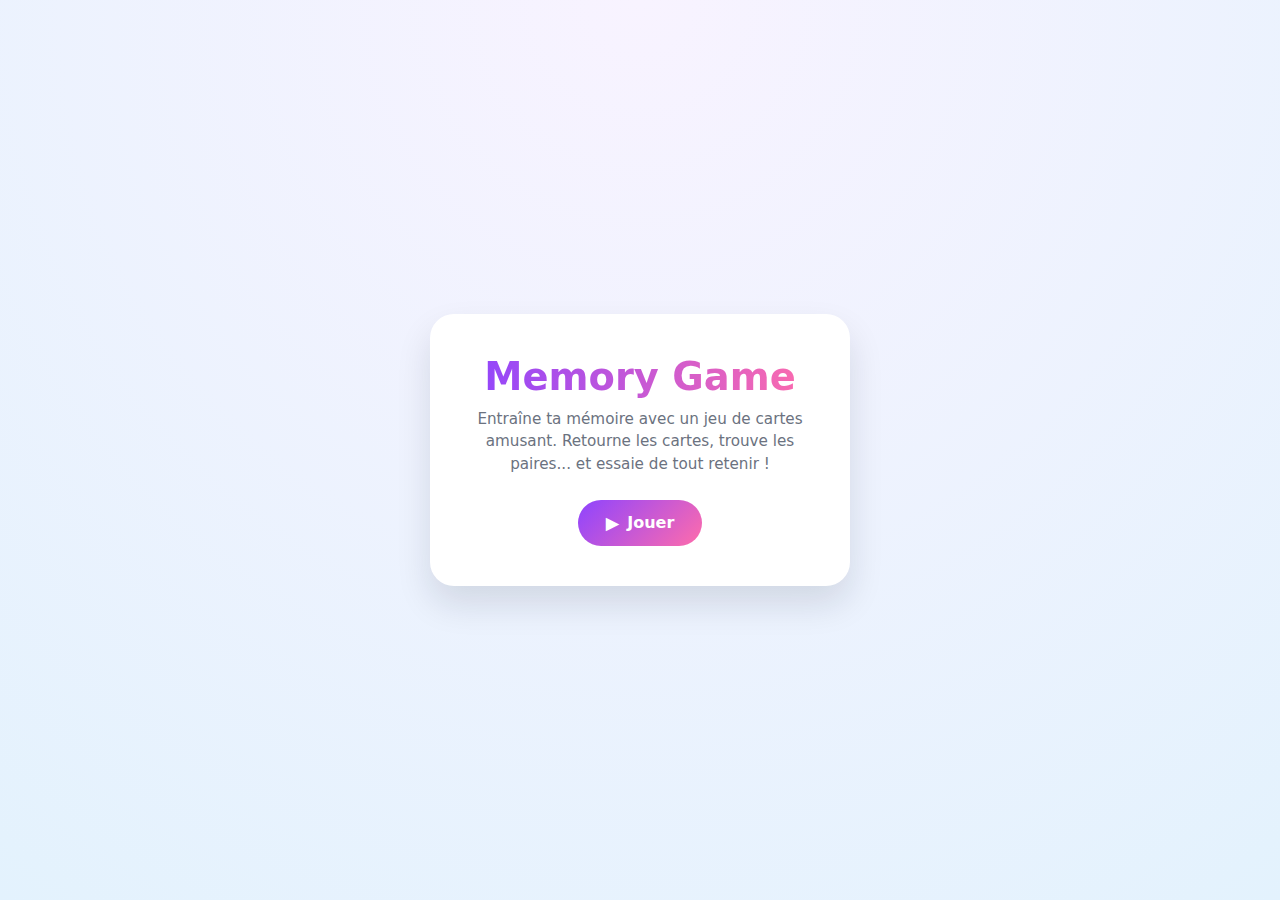
<file: index.html>
<!DOCTYPE html>
<html lang="fr">
  <head>
    <meta charset="UTF-8" />
    <title>Memory Game</title>
    <meta name="viewport" content="width=device-width, initial-scale=1" />
    <link
      href="https://cdn.jsdelivr.net/npm/bootstrap@5.3.3/dist/css/bootstrap.min.css"
      rel="stylesheet"
    />

    <style>
      body {
        min-height: 100vh;
        margin: 0;
        display: flex;
        align-items: center;
        justify-content: center;
        background: radial-gradient(circle at top, #f8f3ff, #e3f2fd);
        font-family: system-ui, -apple-system, BlinkMacSystemFont, "Segoe UI",
          sans-serif;
      }

      .home-card {
        background: #ffffff;
        border-radius: 24px;
        padding: 40px 32px;
        box-shadow: 0 18px 35px rgba(15, 23, 42, 0.12);
        max-width: 420px;
        width: 100%;
        text-align: center;
      }

      .home-title {
        font-size: 2.4rem;
        font-weight: 700;
        background: linear-gradient(90deg, #8e44ff, #ff6cab);
        background-clip: text;
        color: transparent;
        margin-bottom: 8px;
      }

      .home-subtitle {
        font-size: 0.95rem;
        color: #6b7280;
        margin-bottom: 24px;
      }

      .play-btn {
        border-radius: 999px;
        padding: 10px 28px;
        font-weight: 600;
        font-size: 1rem;
        display: inline-flex;
        align-items: center;
        gap: 8px;
        border: none;
        background: linear-gradient(135deg, #8e44ff, #ff6cab);
      }

      .play-btn span.icon {
        font-size: 1.1rem;
      }

      .play-btn:hover {
        filter: brightness(1.05);
      }

      .small-info {
        margin-top: 18px;
        font-size: 0.85rem;
        color: #9ca3af;
      }
    </style>
  </head>
  <body>
    <main class="home-card">
      <h1 class="home-title">Memory Game</h1>
      <p class="home-subtitle">
        Entraîne ta mémoire avec un jeu de cartes amusant. Retourne les cartes,
        trouve les paires... et essaie de tout retenir !
      </p>

      <a href="./student/index.html" class="btn btn-primary play-btn">
        <span class="icon">▶</span>
        <span>Jouer</span>
      </a>

    </main>
  </body>
</html>
</file>
